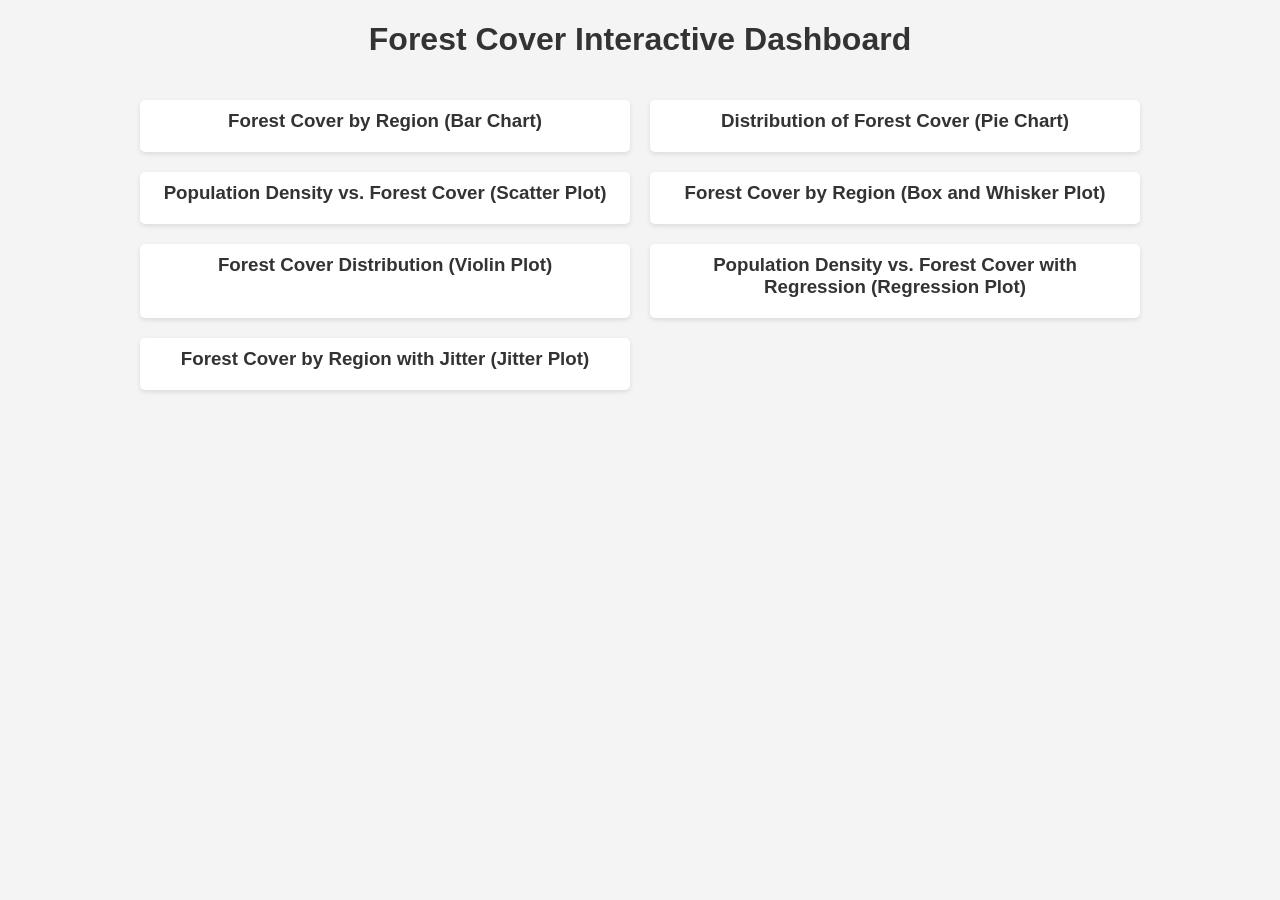
<file: Exp 8/index.html>
<!DOCTYPE html>
<html lang="en">
<head>
    <meta charset="UTF-8">
    <meta name="viewport" content="width=device-width, initial-scale=1.0">
    <title>Forest Cover Dashboard</title>
    <script src="https://d3js.org/d3.v7.min.js"></script>
    <style>
        /* Basic styling for layout and chart display */
        body {
            font-family: Arial, sans-serif;
            background-color: #f4f4f4;
            color: #333;
            display: flex;
            flex-direction: column;
            align-items: center;
            margin: 0;
        }

        #dashboard {
            width: 90%;
            max-width: 1000px;
            display: grid;
            grid-template-columns: 1fr 1fr;
            gap: 20px;
            margin-top: 20px;
        }

        .chart-container {
            background: white;
            padding: 10px;
            border-radius: 5px;
            box-shadow: 0 2px 5px rgba(0, 0, 0, 0.1);
        }

        .chart-container h3 {
            text-align: center;
            margin: 0 0 10px;
        }

        svg {
            width: 100%;
            height: auto;
        }
    </style>
</head>
<body>
    <h1>Forest Cover Interactive Dashboard</h1>
    <div id="dashboard">
        <div class="chart-container" id="bar-chart">
            <h3>Forest Cover by Region (Bar Chart)</h3>
        </div>
        <div class="chart-container" id="pie-chart">
            <h3>Distribution of Forest Cover (Pie Chart)</h3>
        </div>
        <div class="chart-container" id="scatter-plot">
            <h3>Population Density vs. Forest Cover (Scatter Plot)</h3>
        </div>
        <div class="chart-container" id="box-plot">
            <h3>Forest Cover by Region (Box and Whisker Plot)</h3>
        </div>
        <div class="chart-container" id="violin-plot">
            <h3>Forest Cover Distribution (Violin Plot)</h3>
        </div>
        <div class="chart-container" id="regression-plot">
            <h3>Population Density vs. Forest Cover with Regression (Regression Plot)</h3>
        </div>
        <div class="chart-container" id="jitter-plot">
            <h3>Forest Cover by Region with Jitter (Jitter Plot)</h3>
        </div>
    </div>

    <!-- Link to the JavaScript file containing the D3.js chart code -->
    <script src="scripts.js"></script>
</body>
</html>
</file>
